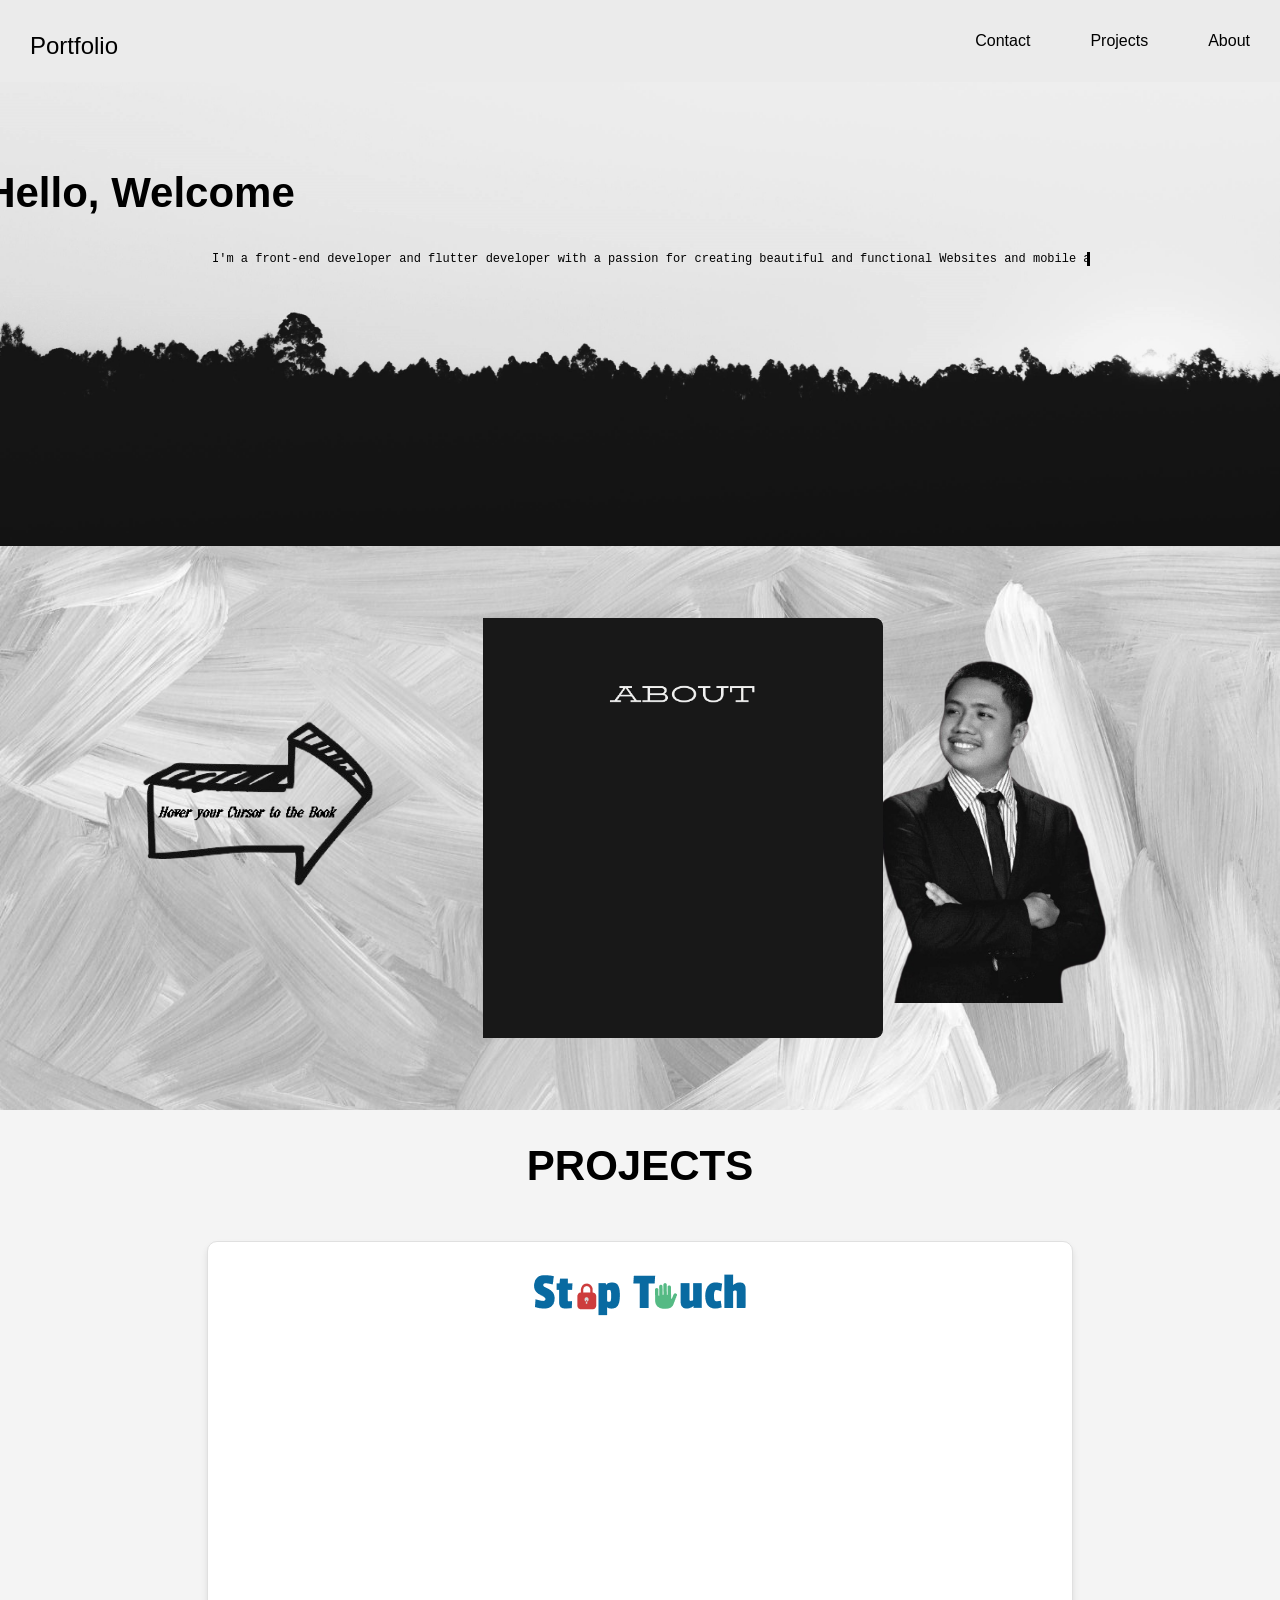
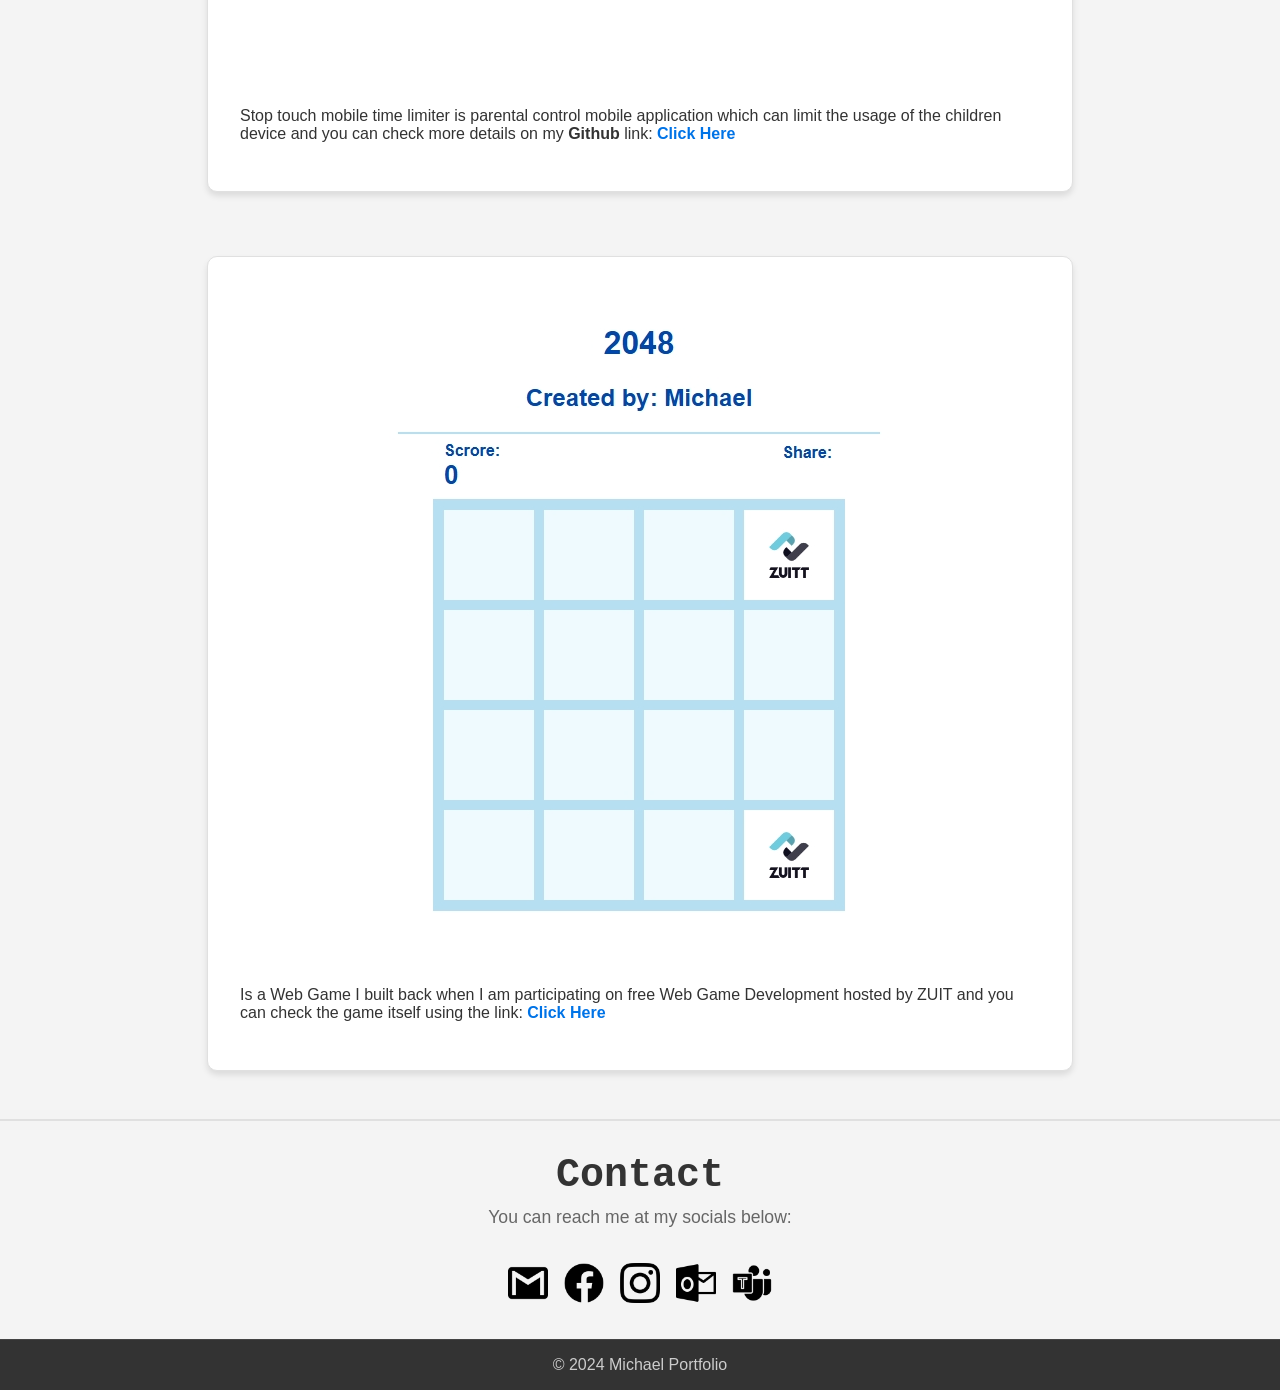
<file: index.html>
<!DOCTYPE html>
<html lang="en">
  <head>
    <meta charset="UTF-8" />
    <meta name="viewport" content="width=device-width, initial-scale=1.0" />
    <title>My Portfolio</title>
    <link rel="stylesheet" href="style.css" />
  </head>
  <body>
    <!-- navigation bar -->
    <header>
      <nav>
        <ul>
          <li><a id="navPortfolio" href="">Portfolio</a></li>
          <li><a id="navAbout" href="#about">About</a></li>
          <li><a id="navProjects" href="#projects">Projects</a></li>
          <li><a id="navContact" href="#contact">Contact</a></li>
        </ul>
      </nav>
    </header>
    <section id="home">
      <div class="background"></div>
      <div class="content">
        <h2 class="homeGreet">Hello, Welcome</h2>
        <p class="typeText">
          I'm a front-end developer and flutter developer with a passion for
          creating beautiful and functional Websites and mobile application.
        </p>
      </div>
    </section>

    <!-- about -->
    <section id="about">
      <div>
        <img
          id="img"
          class="arrow"
          src="img/arrow-removebg-preview.png"
          alt=""
        />
      </div>
      <div class="book">
        <div class="back"></div>
        <div class="page6">
          <h2>About Me</h2>
          <p>
            Hello! I'm <strong>Michael Angelo D. Bayangos</strong>, a passionate
            and driven <strong>Web and Mobile Application Developer</strong>. I
            am 22 years old and was born on May 06, 2002.
          </p>
          <p>
            I graduated from Tarlac State University with a Bachelor of
            Information Technology, specializing in Web and Mobile Applications.
            I am honored to have graduated with Latin Honor as Cum Laude.
          </p>
          <h3>Skills</h3>
          <ul>
            <li>Knows the Basic of <strong>Flutter Development</strong></li>
            <li>Basic <strong>Front-End Developer</strong></li>
            <li>Skilled in <strong>Web Design</strong></li>
            <li>
              Proficient with <strong>Microsoft Word and PowerPoint</strong>
            </li>
            <li>Excellent <strong>Verbal and Written Communication</strong></li>
            <li>Willing to learn</li>
          </ul>
        </div>

        <div class="page5"></div>
        <div class="page4"></div>
        <div class="page3"></div>
        <div class="page2"></div>
        <div class="page1"></div>
        <div class="front">
          <img class="aboutImg" src="img/about.png" alt="" />
        </div>
      </div>
      <img
        id="img"
        src="img/450399278_803275131890811_8362940884417245795_n-removebg-preview.png"
        alt=""
      />
    </section>
    <!-- project section -->
    <section id="projects">
      <h2 style="font-size: 42px; margin-top: 0">PROJECTS</h2>
      <div class="ProjectContainer">
        <div class="project">
          <img src="img/stoptouch.png" alt="" />
          <br />
          <br />
          <iframe
            width="560"
            height="315"
            src="https://www.youtube.com/embed/-JxLaYnasuM?si=JFwAoo6D-FTIJoJp"
            title="YouTube video player"
            frameborder="0"
            allow="accelerometer; autoplay; clipboard-write; encrypted-media; gyroscope; picture-in-picture; web-share"
            referrerpolicy="strict-origin-when-cross-origin"
            allowfullscreen
          ></iframe>
          <br /><br />
          <p class="projectInfo">
            Stop touch mobile time limiter is parental control mobile
            application which can limit the usage of the children device and you
            can check more details on my <strong>Github</strong> link:
            <a
              class="projectLink"
              target="_blank"
              href="https://github.com/MichaelBayangos/stoptouch"
              >Click Here</a
            >
          </p>
        </div>
        <div class="project">
          <img class="project2048" src="img/2048.png" alt="" />
          <p class="projectInfo">
            Is a Web Game I built back when I am participating on free Web Game
            Development hosted by ZUIT and you can check the game itself using
            the link:
            <a
              class="projectLink"
              target="_blank"
              href="https://michaelbayangos.github.io/js-fcbPortfolioBayangos/"
              >Click Here</a
            >
          </p>
        </div>
      </div>
    </section>
    <!-- contact section -->
    <section id="contact">
      <h2 style="font-family: monospace; font-size: 40px; margin-top: 0">
        Contact
      </h2>
      <p>You can reach me at my socials below:</p>
      <div class="iconContainer">
        <a target="_blank" href="mailto:michaelbayangos@gmail.com">
          <img
            width="30"
            height="30"
            class="icons"
            src="img/gmail-logo.png"
            alt="Gmail"
          />
        </a>
        <a target="_blank" href="https://www.facebook.com/jelobyngs">
          <img
            width="30"
            height="30"
            class="icons"
            src="img/facebook.png"
            alt="Facebook"
          />
        </a>
        <a target="_blank" href="https://www.instagram.com/jeloyalll/">
          <img
            width="30"
            height="30"
            class="icons"
            src="img/instagram.png"
            alt="Instagram"
          />
        </a>
        <a target="_blank" href="mailto:ma.bayangos0263@student.tsu.edu.ph">
          <img
            width="30"
            height="30"
            class="icons"
            src="img/outlook.png"
            alt="Outlook"
          />
        </a>
        <a
          target="_blank"
          href="https://teams.microsoft.com/l/chat/0/0?users=ma.bayangos0263@studen.tsu.edu.ph"
        >
          <img
            width="30"
            height="30"
            class="icons"
            src="img/office.png"
            alt="Office"
          />
        </a>
      </div>
    </section>
    <!-- footer -->
    <footer>
      <p>&copy; 2024 Michael Portfolio</p>
    </footer>
  </body>
</html>
</file>
<file: style.css>
body {
    font-family: Arial, sans-serif;
    margin: 0;
    padding: 0;
}

header {
    background-color: #EBEBEB;
    color: white;
    padding: 1em 0;
    text-align: center;
}

nav ul {
    list-style: none;
    padding: 0;
}

nav ul li {
    display: inline;
    margin: 0 1em;
}

nav ul li a, #navProjects,#navAbout,#navContact {
    margin-top: -10px;
    padding: 10px;
    margin-left: 20px;
    margin-right: 20px;
    position: relative;
    float: right;
    color: black;
    text-decoration: none;
    transition: .4s ease;
}
#navProjects:hover,#navAbout:hover,#navContact:hover {
    float: right;
    color: white;
    text-decoration: none;
    background-color: black;
}
#navPortfolio{
    font-size: 24px;
    position: relative;
    float: left;
}
section {
    padding: 2em;
    text-align: center;
}

/* section about */
section#about {
    height: 500px;  
    width: auto;
    display: flex;
    align-items: center;
    justify-content: space-evenly;
    background-image: url(img/Untitled\ design.jpg);
    background-repeat: no-repeat;
    background-size: cover;
}
.aboutImg{
  height: auto;
  width: 400px;
}
.arrow{
  position: relative;
  animation: movingArrow 2s infinite ease;
  animation-direction: reverse;
}
@keyframes movingArrow {
  0%   {background: none; left: 0px;}
  50%  {background: none; left: 150px;}
  100% {background: none; left: 0px;}
}

.book {
    transform-style: preserve-3d;
    height: 420px;
    width: 200px;
    cursor: pointer;
    backface-visibility: visible;
  }
  .page6{
    font-family: monospace;
    font-size: 16px;
    text-align: left;
    letter-spacing: 2px;
  }
  .front, .back, .page1, .page2, .page3, .page4, .page5, .page6 {
    transform-style: preserve-3d;
    position: absolute;
    width: 400px;
    height: 100%;
    top: 0; left: 0;
    transform-origin: left center;
    transition: transform .5s ease-in-out, box-shadow .35s ease-in-out;
  }
  
  .front, .back {
    background: #181818;
  }
  
  .front, .page1, .page3, .page5 {
    border-bottom-right-radius: .5em;
    border-top-right-radius: .5em;
  }
  
  .back, .page2, .page4, .page6 {
    border-bottom-right-radius: .5em;
    border-top-right-radius: .5em;
  }
  
  .page1 { 
    background: #efefef;
  }
  
  .page2 {
    background: #efefef;
  }
  
  .page3 {
    background: #f5f5f5;
  }
  
  .page4 {
    background: #f5f5f5;
  }
  
  .page5 {
    background: #fafafa;
  }
  
  .page6 {
    background: #fdfdfd;
    font-size: 13px;
  }
  
  .book:hover .front {
    transform: rotateY(-160deg) scale(1.1);
    box-shadow: 0 1em 3em 0 rgba(0, 0, 0, .2);
  }
  
  .book:hover .page1 {
    transform: rotateY(-150deg) scale(1.1);
    box-shadow: 0 1em 3em 0 rgba(0, 0, 0, .2);
  }
  
  .book:hover .page2 {
    transform: rotateY(-30deg) scale(1.1);
    box-shadow: 0 1em 3em 0 rgba(0, 0, 0, .2);
  }
  
  .book:hover .page3 {
    transform: rotateY(-140deg) scale(1.1);
    box-shadow: 0 1em 3em 0 rgba(0, 0, 0, .2);
  }
  
  .book:hover .page4 {
    transform: rotateY(-40deg) scale(1.1);
    box-shadow: 0 1em 3em 0 rgba(0, 0, 0, .2);
  }
  
  .book:hover .page5 {
    transform: rotateY(-130deg) scale(1.1);
    box-shadow: 0 1em 3em 0 rgba(0, 0, 0, .2);
  }
  
  .book:hover .page6 {
    transform: rotateY(-50deg) scale(1.1);
    box-shadow: 0 1em 3em 0 rgba(0, 0, 0, .2);
  }
  
  .book:hover .back {
    transform: rotateY(-20deg) scale(1.1);
  }
  /* home section */
  #home {
    position: relative;
    height: 400px;
    overflow: hidden; /* Hide overflow on the container */
  }
  
  #home .background {
    position: absolute;
    top: 0;
    left: 0;
    width: 100%;
    height: 100%;
    background-image: url('img/pexels-joaojesusdesign-925743.jpg');
    background-size: cover;
    background-repeat: no-repeat;
    animation: zoomBackground 10s infinite linear;
    z-index: 1;
    /* Ensure overflow is hidden for the background */
  }
  
  #home .content {
    position: relative;
    z-index: 2;
    color: black; /* Adjust the color as needed */
    text-align: center;
    padding: 20px;
    /* No need for overflow: hidden here as it's already managed by the parent */
  }
  
  @keyframes zoomBackground {
    0% { transform: scale(1); }
    50% { transform: scale(1.05); }
    100% { transform: scale(1); }
  }
  

#img{
    height: 350px;
    width: auto;
}

.greet{
    position: relative;
    text-align: center;
    top: 100px;
    font-size: 32px;
    color: white;
}
.homeGreet{
    position: relative;
    font-size: 42px;
    right: 500px;
}
.homegreetings{
    position: relative;
    right: 200px;
}

.typeText{
    position: relative;
    left: 160px;
    width: 875px;
    animation: typing 2s steps(50), blink .5s step-end infinite alternate;
    white-space: nowrap;
    overflow: hidden;
    border-right: 3px solid;
    font-family: monospace;
    font-size: 12px;
}
/* cursor blinking */
@keyframes blink{
    50% { border-color: transparent; }
}
/* typing effects */
@keyframes typing{
    from {
        width: 0
      }
}

.hellogreetings{
    position: relative;
    right: 200px;
}
/* project section */
section#projects {
  background-color: #f4f4f4;
  overflow: hidden;
  padding: 2em 0;
}

.ProjectContainer {
  display: flex;
  flex-direction: column;
  align-items: center;
  gap: 2em;
  max-width: 1200px;
  margin: 0 auto;
  padding: 0 1em;
}

.project {
  background-color: #ffffff;
  border: 1px solid #e0e0e0;
  border-radius: 10px;
  margin: 1em 0;
  padding: 2em;
  width: 100%;
  max-width: 800px;
  box-shadow: 0 4px 6px rgba(0, 0, 0, 0.1);
  transition: transform 0.3s, box-shadow 0.3s;
  text-align: center;
}

.project:hover {
  transform: translateY(-10px);
  box-shadow: 0 6px 12px rgba(0, 0, 0, 0.15);
}

.project img {
  max-width: 100%;
  height: auto;
  border-radius: 10px;
}

.project iframe {
  width: 100%;
  height: 315px;
  border-radius: 10px;
  margin-top: 1em;
}

.projectInfo {
  font-family: 'Roboto', sans-serif;
  text-align: left;
  margin-top: 1em;
  color: #333;
}

.projectInfoContainer {
  position: relative;
  text-align: center;
  width: 100%;
}

.project2048 {
  max-width: 100%;
  height: auto;
  margin-top: 1em;
}

.projectLink {
  color: #0073e6;
  font-family: 'Roboto', sans-serif;
  font-weight: bold;
  text-decoration: none;
  transition: color 0.3s;
}

.projectLink:hover {
  color: #005bb5;
}
/* contact section */
section#contact {
  background-color: #f4f4f4;
  padding: 2em 0;
  text-align: center;
  border-top: 2px solid #e0e0e0;
}

section#contact h2 {
  font-family: 'Roboto', sans-serif;
  font-size: 2.5em;
  margin: 0;
  color: #333;
}

section#contact p {
  font-family: 'Roboto', sans-serif;
  font-size: 1.1em;
  color: #666;
  margin: 0.5em 0 2em;
}

.iconContainer {
  display: flex;
  justify-content: center;
  gap: 1em;
  flex-wrap: wrap;
}

.icons {
  width: 40px;
  height: 40px;
  transition: transform 0.3s ease, filter 0.3s ease;
  cursor: pointer;
}

.icons:hover {
  transform: scale(1.1);
  filter: brightness(1.2);
  animation: shake 0.5s ease-in-out;
}

@keyframes shake {
  0% { transform: translate(1px, 1px) rotate(0deg); }
  10% { transform: translate(-1px, -2px) rotate(-1deg); }
  20% { transform: translate(-3px, 0px) rotate(1deg); }
  30% { transform: translate(3px, 2px) rotate(0deg); }
  40% { transform: translate(1px, -1px) rotate(1deg); }
  50% { transform: translate(-1px, 2px) rotate(-1deg); }
  60% { transform: translate(-3px, 1px) rotate(0deg); }
  70% { transform: translate(3px, 1px) rotate(-1deg); }
  80% { transform: translate(-1px, -1px) rotate(1deg); }
  90% { transform: translate(1px, 2px) rotate(0deg); }
  100% { transform: translate(1px, -2px) rotate(-1deg); }
}

/* footer section */
footer {
  background-color: #333;
  color: #f4f4f4;
  padding: 1em 0;
  text-align: center;
  border-top: 1px solid #444;
  position: relative;
  bottom: 0;
  width: 100%;
}

footer p {
  font-family: 'Roboto', sans-serif;
  font-size: 1em;
  margin: 0;
  color: #ccc;
}

footer a {
  color: #00aaff;
  text-decoration: none;
  font-weight: bold;
  transition: color 0.3s ease;
}

footer a:hover {
  color: #0088cc;
}
</file>
